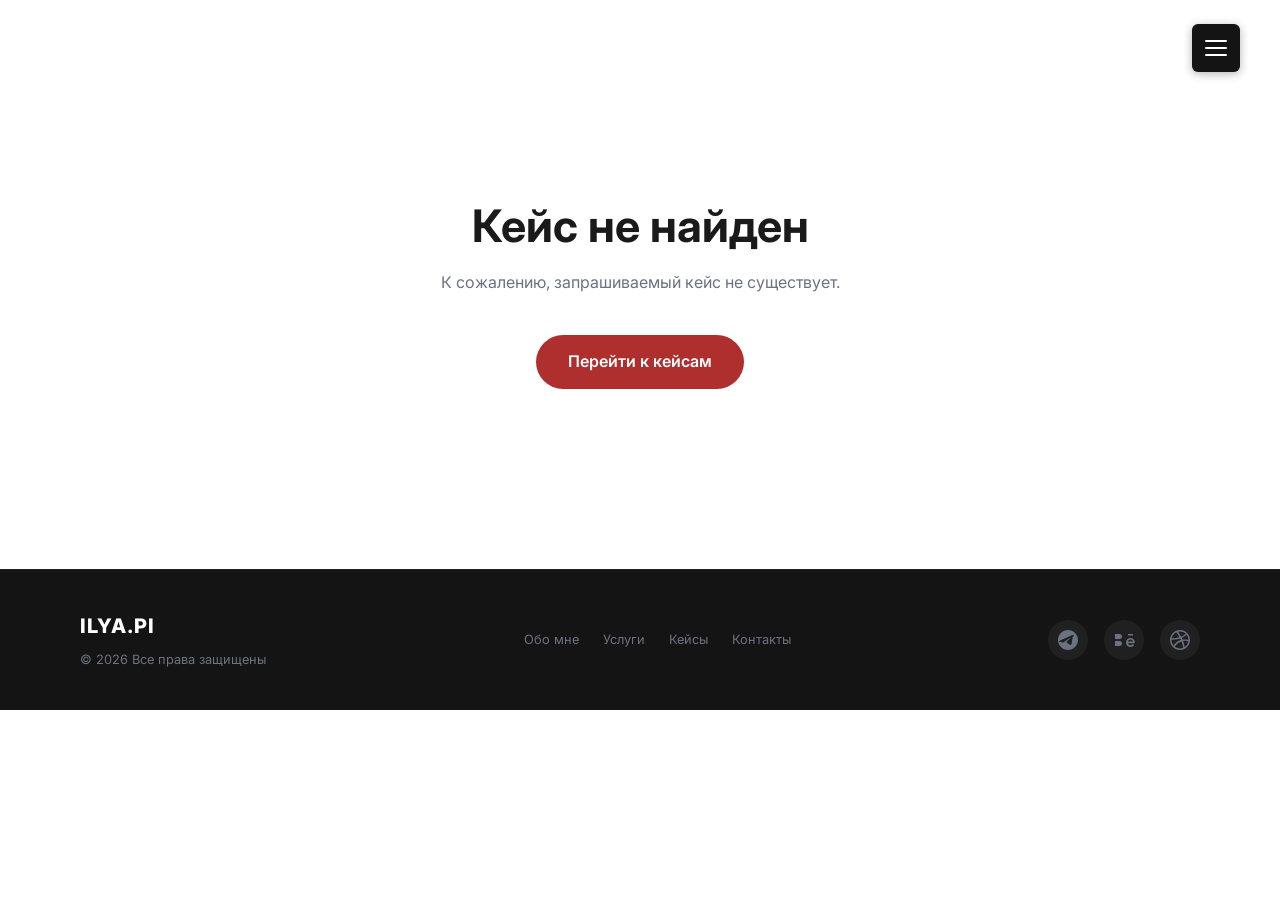
<file: case-detail.html>
<!DOCTYPE html>
<html lang="ru">
<head>
  <meta charset="UTF-8">
  <meta name="viewport" content="width=device-width, initial-scale=1.0">
  <title>Кейс — Илья Пи</title>
  <meta name="description" content="Детальное описание проекта">

  <!-- Google Fonts -->
  <link rel="preconnect" href="https://fonts.googleapis.com">
  <link rel="preconnect" href="https://fonts.gstatic.com" crossorigin>
  <link href="https://fonts.googleapis.com/css2?family=Inter:wght@400;500;600;700;800&display=swap" rel="stylesheet">

  <!-- Styles -->
  <link rel="stylesheet" href="css/variables.css">
  <link rel="stylesheet" href="css/reset.css">
  <link rel="stylesheet" href="css/base.css">
  <link rel="stylesheet" href="css/header.css">
  <link rel="stylesheet" href="css/case-detail.css">
  <link rel="stylesheet" href="css/footer.css">
  <link rel="stylesheet" href="css/media.css">
</head>
<body>

  <!-- Burger Button -->
  <button class="burger burger--visible" id="burger" aria-label="Открыть меню">
    <span class="burger__line"></span>
    <span class="burger__line"></span>
    <span class="burger__line"></span>
  </button>

  <!-- Mobile Menu Panel -->
  <div class="menu-overlay" id="menuOverlay"></div>
  <aside class="menu-panel" id="menuPanel">
    <button class="menu-panel__close" id="menuClose" aria-label="Закрыть меню">
      <span></span>
      <span></span>
    </button>
    <nav class="menu-panel__nav">
      <a href="index.html" class="menu-panel__link">Главная</a>
      <a href="index.html#about" class="menu-panel__link">Обо мне</a>
      <a href="index.html#services" class="menu-panel__link">Услуги</a>
      <a href="cases.html" class="menu-panel__link">Кейсы</a>
      <a href="index.html#contact" class="menu-panel__link">Контакты</a>
    </nav>
    <a href="index.html#contact" class="btn btn--primary menu-panel__cta">Заказать проект</a>
  </aside>

  <!-- Case Detail Content (rendered by JS) -->
  <main class="case-detail" id="caseDetail">
    <!-- Content injected by case-detail.js -->
  </main>

  <!-- Footer -->
  <footer class="footer">
    <div class="container footer__container">
      <div class="footer__left">
        <a href="index.html" class="footer__logo">ILYA.PI</a>
        <p class="footer__copy">&copy; 2026 Все права защищены</p>
      </div>
      <div class="footer__nav">
        <a href="index.html#about" class="footer__link">Обо мне</a>
        <a href="index.html#services" class="footer__link">Услуги</a>
        <a href="cases.html" class="footer__link">Кейсы</a>
        <a href="index.html#contact" class="footer__link">Контакты</a>
      </div>
      <div class="footer__social">
        <a href="#" class="footer__social-link" aria-label="Telegram">
          <svg width="24" height="24" viewBox="0 0 24 24" fill="currentColor">
            <path d="M12 2C6.48 2 2 6.48 2 12s4.48 10 10 10 10-4.48 10-10S17.52 2 12 2zm4.64 6.8c-.15 1.58-.8 5.42-1.13 7.19-.14.75-.42 1-.68 1.03-.58.05-1.02-.38-1.58-.75-.88-.58-1.38-.94-2.23-1.5-.99-.65-.35-1.01.22-1.59.15-.15 2.71-2.48 2.76-2.69.01-.03.01-.14-.07-.2-.08-.06-.19-.04-.27-.02-.12.03-1.99 1.27-5.62 3.72-.53.36-1.01.54-1.44.53-.47-.01-1.38-.27-2.06-.49-.83-.27-1.49-.42-1.43-.88.03-.24.37-.49 1.02-.75 3.98-1.73 6.64-2.88 7.97-3.44 3.8-1.58 4.59-1.86 5.1-1.87.11 0 .37.03.54.17.14.12.18.28.2.45-.01.06.01.24 0 .37z"/>
          </svg>
        </a>
        <a href="#" class="footer__social-link" aria-label="Behance">
          <svg width="24" height="24" viewBox="0 0 24 24" fill="currentColor">
            <path d="M7.5 11c1.38 0 2.5-1.12 2.5-2.5S8.88 6 7.5 6H3v5h4.5zm0 2H3v5h4.5c1.38 0 2.5-1.12 2.5-2.5S8.88 13 7.5 13zM21 6h-5v1.5h5V6zm-2.5 4c-2.49 0-4.5 2.01-4.5 4.5s2.01 4.5 4.5 4.5c1.52 0 2.87-.76 3.69-1.92l-1.53-1.03c-.49.69-1.28 1.14-2.16 1.14-1.24 0-2.28-.85-2.62-2h6.78c.06-.31.09-.63.09-.97 0-2.35-1.78-4.22-4.15-4.22zm-2.62 3.5c.34-1.15 1.38-2 2.62-2s2.28.85 2.62 2h-5.24z"/>
          </svg>
        </a>
        <a href="#" class="footer__social-link" aria-label="Dribbble">
          <svg width="24" height="24" viewBox="0 0 24 24" fill="currentColor">
            <path d="M12 2C6.48 2 2 6.48 2 12s4.48 10 10 10 10-4.48 10-10S17.52 2 12 2zm6.605 4.61a8.502 8.502 0 011.93 5.314c-.281-.054-3.101-.629-5.943-.271-.065-.141-.12-.293-.184-.445a25.424 25.424 0 00-.564-1.236c3.145-1.28 4.577-3.124 4.761-3.362zM12 3.475c2.17 0 4.154.813 5.662 2.148-.152.216-1.443 1.941-4.48 3.08-1.399-2.57-2.95-4.675-3.189-5A8.687 8.687 0 0112 3.475zm-3.633.803a53.896 53.896 0 013.167 4.935c-3.992 1.063-7.517 1.04-7.896 1.04a8.581 8.581 0 014.729-5.975zM3.453 12.01v-.26c.37.01 4.512.065 8.775-1.215.245.477.477.965.694 1.453-.109.033-.228.065-.336.098-4.404 1.42-6.747 5.303-6.942 5.629a8.522 8.522 0 01-2.19-5.705zM12 20.547a8.482 8.482 0 01-5.239-1.8c.152-.315 1.888-3.656 6.703-5.337.022-.01.033-.01.054-.022a35.318 35.318 0 011.823 6.475 8.4 8.4 0 01-3.341.684zm4.761-1.465c-.086-.52-.542-3.015-1.659-6.084 2.679-.423 5.022.271 5.314.369a8.468 8.468 0 01-3.655 5.715z"/>
          </svg>
        </a>
      </div>
    </div>
  </footer>

  <!-- Scripts -->
  <script src="https://cdnjs.cloudflare.com/ajax/libs/gsap/3.12.5/gsap.min.js"></script>
  <script src="data/cases-data.js"></script>
  <script src="js/header.js"></script>
  <script src="js/case-detail.js"></script>
  <script src="js/app.js"></script>
</body>
</html>
</file>
<file: css/variables.css>
:root {
  /* Colors — Dark */
  --color-dark: #141414;
  --color-dark-secondary: #1a1a1a;
  --color-dark-card: #1e1e1e;

  /* Colors — Light */
  --color-light: #ffffff;
  --color-light-secondary: #f5f5f7;
  --color-light-gray: #e0e0e0;

  /* Colors — Accent (Red) */
  --color-accent: #AF2F2F;
  --color-accent-hover: #c73a3a;
  --color-accent-light: rgba(175, 47, 47, 0.1);

  /* Colors — Text */
  --color-text-dark: #1a1a1a;
  --color-text-gray: #6b7280;
  --color-text-light: #f0f0f0;
  --color-text-white: #ffffff;

  /* Typography */
  --font-primary: 'Inter', -apple-system, BlinkMacSystemFont, 'Segoe UI', sans-serif;
  --font-heading: 'Inter', -apple-system, BlinkMacSystemFont, 'Segoe UI', sans-serif;
  --font-hero: 'Oswald', 'Inter', sans-serif;

  --fs-h1: clamp(2.5rem, 5vw, 4.5rem);
  --fs-h2: clamp(2rem, 3.5vw, 3rem);
  --fs-h3: clamp(1.25rem, 2vw, 1.5rem);
  --fs-body: clamp(1rem, 1.2vw, 1.125rem);
  --fs-small: clamp(0.8rem, 1vw, 0.875rem);
  --fs-tag: 0.75rem;

  /* Spacing */
  --section-padding: clamp(60px, 8vw, 120px) 0;
  --container-max: 1200px;
  --container-padding: 0 clamp(16px, 4vw, 40px);
  --gap-sm: 8px;
  --gap-md: 16px;
  --gap-lg: 24px;
  --gap-xl: 40px;
  --gap-xxl: 60px;

  /* Border Radius */
  --radius-sm: 6px;
  --radius-md: 12px;
  --radius-lg: 20px;
  --radius-full: 50px;

  /* Transitions */
  --transition-fast: 0.2s ease;
  --transition-base: 0.3s ease;
  --transition-slow: 0.5s ease;

  /* Shadows */
  --shadow-card: 0 4px 20px rgba(0, 0, 0, 0.08);
  --shadow-card-hover: 0 8px 30px rgba(0, 0, 0, 0.15);
  --shadow-dark-card: 0 4px 20px rgba(0, 0, 0, 0.3);

  /* Header */
  --header-height: 80px;

  /* Z-index */
  --z-header: 100;
  --z-burger: 150;
  --z-menu-overlay: 200;
  --z-menu-panel: 250;
}
</file>
<file: css/base.css>
body {
  font-family: var(--font-primary);
  font-size: var(--fs-body);
  color: var(--color-text-dark);
  background-color: var(--color-light);
  overflow-x: hidden;
}

.container {
  max-width: var(--container-max);
  margin: 0 auto;
  padding: var(--container-padding);
  width: 100%;
}

.section {
  padding: var(--section-padding);
}

.section--dark {
  background-color: var(--color-dark);
  color: var(--color-text-light);
}

.section--light {
  background-color: var(--color-light-secondary);
  color: var(--color-text-dark);
}

.section__title {
  font-family: var(--font-heading);
  font-size: var(--fs-h2);
  font-weight: 700;
  margin-bottom: var(--gap-lg);
}

.section__subtitle {
  font-size: var(--fs-body);
  color: var(--color-text-gray);
  margin-bottom: var(--gap-xl);
  max-width: 600px;
}

.section--dark .section__subtitle {
  color: var(--color-light-gray);
}

/* Buttons */
.btn {
  display: inline-flex;
  align-items: center;
  justify-content: center;
  gap: var(--gap-sm);
  padding: 14px 32px;
  font-size: var(--fs-body);
  font-weight: 600;
  border-radius: var(--radius-full);
  transition: all var(--transition-base);
  white-space: nowrap;
}

.btn--primary {
  background-color: var(--color-accent);
  color: var(--color-text-white);
}

.btn--primary:hover {
  background-color: var(--color-accent-hover);
  transform: translateY(-2px);
  box-shadow: 0 6px 20px rgba(175, 47, 47, 0.4);
}

.btn--outline {
  border: 2px solid var(--color-accent);
  color: var(--color-accent);
  background: transparent;
}

.btn--outline:hover {
  background-color: var(--color-accent);
  color: var(--color-text-white);
  transform: translateY(-2px);
}

.btn--white-outline {
  border: 2px solid var(--color-light);
  color: var(--color-text-white);
  background: transparent;
}

.btn--white-outline:hover {
  background-color: var(--color-light);
  color: var(--color-dark);
  transform: translateY(-2px);
}

.btn--sm {
  padding: 10px 20px;
  font-size: var(--fs-small);
}

/* Tags */
.tag {
  display: inline-block;
  padding: 4px 12px;
  font-size: var(--fs-tag);
  font-weight: 500;
  border-radius: var(--radius-full);
  background-color: var(--color-accent-light);
  color: var(--color-accent);
  text-transform: uppercase;
  letter-spacing: 0.5px;
}

.tag--dark {
  background-color: rgba(255, 255, 255, 0.1);
  color: var(--color-text-light);
}

/* Visually hidden */
.visually-hidden {
  position: absolute;
  width: 1px;
  height: 1px;
  padding: 0;
  margin: -1px;
  overflow: hidden;
  clip: rect(0, 0, 0, 0);
  white-space: nowrap;
  border: 0;
}
</file>
<file: css/header.css>
/* ==========================================
   HEADER — full navigation bar on hero
   ========================================== */
.header {
  position: fixed;
  top: 0;
  left: 0;
  width: 100%;
  height: var(--header-height);
  z-index: var(--z-header);
  transition: transform var(--transition-base), opacity var(--transition-base);
}

.header__container {
  display: flex;
  align-items: center;
  height: 100%;
  gap: var(--gap-lg);
}

.header__logo {
  flex-shrink: 0;
  display: flex;
  align-items: center;
}

.header__nav {
  display: flex;
  gap: clamp(16px, 2.5vw, 36px);
  margin-left: var(--gap-md);
}

.header__link {
  font-size: var(--fs-small);
  font-weight: 500;
  color: var(--color-text-white);
  text-transform: uppercase;
  letter-spacing: 0.5px;
  transition: color var(--transition-fast);
  white-space: nowrap;
}

.header__link:hover {
  color: var(--color-accent);
}

/* ==========================================
   CTA BUTTON — "обсудить проект"
   White-bordered with red pseudo-element
   ========================================== */
.header__cta-wrap {
  position: relative;
  display: inline-flex;
  align-items: center;
  justify-content: center;
  margin-left: auto;
  flex-shrink: 0;
}

/* Red pseudo-element behind the button */
.header__cta-bg {
  position: absolute;
  top: -10px;
  left: -18px;
  width: 70%;
  height: 100%;
  background: var(--color-accent);
  z-index: 0;
  transition: all 1s ease;
  pointer-events: none;
}

.header__cta-wrap:hover .header__cta-bg {
  top: 0;
  left: 0;
  width: 100%;
  height: 100%;
}

/* Visible button label */
.header__cta-text {
  position: relative;
  z-index: 1;
  display: inline-flex;
  align-items: center;
  justify-content: center;
  padding: 10px 24px;
  border: 1px solid var(--color-text-white);
  color: var(--color-text-white);
  font-size: var(--fs-small);
  font-weight: 500;
  text-transform: uppercase;
  letter-spacing: 0.5px;
  white-space: nowrap;
  transition: border-color 1s ease;
}

.header__cta-wrap:hover .header__cta-text {
  border-color: var(--color-accent);
}

/* Header hidden state (after scrolling past hero) */
.header--hidden {
  transform: translateY(-100%);
  opacity: 0;
  pointer-events: none;
}

/* ==========================================
   BURGER BUTTON — fixed, appears after hero
   ========================================== */
.burger {
  position: fixed;
  top: 24px;
  right: clamp(16px, 4vw, 40px);
  z-index: var(--z-burger);
  width: 48px;
  height: 48px;
  display: flex;
  flex-direction: column;
  align-items: center;
  justify-content: center;
  gap: 5px;
  background: var(--color-dark);
  border-radius: var(--radius-sm);
  cursor: pointer;
  opacity: 0;
  visibility: hidden;
  transition: opacity var(--transition-base), visibility var(--transition-base);
  box-shadow: 0 2px 10px rgba(0, 0, 0, 0.3);
}

.burger--visible {
  opacity: 1;
  visibility: visible;
}

.burger__line {
  display: block;
  width: 22px;
  height: 2px;
  background: var(--color-text-white);
  border-radius: 2px;
  transition: all var(--transition-base);
}

.burger:hover .burger__line {
  background: var(--color-accent);
}

/* ==========================================
   MENU OVERLAY — darkened background
   ========================================== */
.menu-overlay {
  position: fixed;
  top: 0;
  left: 0;
  width: 100%;
  height: 100%;
  background: rgba(0, 0, 0, 0.6);
  z-index: var(--z-menu-overlay);
  opacity: 0;
  visibility: hidden;
  transition: opacity var(--transition-base), visibility var(--transition-base);
  backdrop-filter: blur(4px);
}

.menu-overlay--active {
  opacity: 1;
  visibility: visible;
}

/* ==========================================
   MENU PANEL — slides from right
   ========================================== */
.menu-panel {
  position: fixed;
  top: 0;
  right: 0;
  width: 380px;
  max-width: 85vw;
  height: 100%;
  background: var(--color-dark);
  z-index: var(--z-menu-panel);
  display: flex;
  flex-direction: column;
  padding: var(--gap-xl);
  transform: translateX(100%);
  transition: transform var(--transition-base);
}

.menu-panel--active {
  transform: translateX(0);
}

/* Close button */
.menu-panel__close {
  align-self: flex-end;
  width: 40px;
  height: 40px;
  position: relative;
  cursor: pointer;
  margin-bottom: var(--gap-xxl);
}

.menu-panel__close span {
  position: absolute;
  top: 50%;
  left: 50%;
  width: 24px;
  height: 2px;
  background: var(--color-text-white);
  border-radius: 2px;
  transition: background var(--transition-fast);
}

.menu-panel__close span:first-child {
  transform: translate(-50%, -50%) rotate(45deg);
}

.menu-panel__close span:last-child {
  transform: translate(-50%, -50%) rotate(-45deg);
}

.menu-panel__close:hover span {
  background: var(--color-accent);
}

/* Navigation links */
.menu-panel__nav {
  display: flex;
  flex-direction: column;
  gap: var(--gap-lg);
  flex: 1;
}

.menu-panel__link {
  font-size: clamp(1.25rem, 2.5vw, 1.5rem);
  font-weight: 600;
  color: var(--color-text-light);
  transition: color var(--transition-fast), transform var(--transition-fast);
  display: inline-block;
}

.menu-panel__link:hover {
  color: var(--color-accent);
  transform: translateX(8px);
}

/* CTA at the bottom */
.menu-panel__cta {
  margin-top: auto;
  text-align: center;
  width: 100%;
}
</file>
<file: css/case-detail.css>
/* Case Detail Page */
.case-detail {
  padding-top: 100px;
  padding-bottom: 80px;
  min-height: 60vh;
}

/* Back link */
.case-detail__back {
  display: inline-flex;
  align-items: center;
  gap: var(--gap-sm);
  font-size: var(--fs-small);
  font-weight: 500;
  color: var(--color-text-gray);
  margin-bottom: var(--gap-xl);
  transition: color var(--transition-fast);
}

.case-detail__back:hover {
  color: var(--color-accent);
}

.case-detail__back svg {
  transition: transform var(--transition-fast);
}

.case-detail__back:hover svg {
  transform: translateX(-4px);
}

/* Header area */
.case-detail__header {
  margin-bottom: var(--gap-xl);
}

.case-detail__category {
  font-size: var(--fs-small);
  font-weight: 600;
  text-transform: uppercase;
  letter-spacing: 2px;
  color: var(--color-accent);
  margin-bottom: var(--gap-md);
}

.case-detail__title {
  font-family: var(--font-heading);
  font-size: var(--fs-h2);
  font-weight: 800;
  margin-bottom: var(--gap-lg);
  line-height: 1.2;
}

.case-detail__tags {
  display: flex;
  flex-wrap: wrap;
  gap: var(--gap-sm);
}

/* Hero Image / Slider */
.case-detail__hero-image {
  width: 100%;
  aspect-ratio: 16 / 8;
  border-radius: var(--radius-lg);
  overflow: hidden;
  background: linear-gradient(135deg, var(--color-dark-secondary) 0%, var(--color-dark-card) 100%);
  margin-bottom: var(--gap-xxl);
  position: relative;
}

.case-detail__hero-image img {
  width: 100%;
  height: 100%;
  object-fit: cover;
}

.case-detail__hero-placeholder {
  font-size: clamp(2rem, 4vw, 4rem);
  font-weight: 800;
  color: rgba(255, 255, 255, 0.1);
  text-transform: uppercase;
  letter-spacing: 4px;
}

/* Slider */
.case-detail__slider {
  position: relative;
  width: 100%;
  height: 100%;
}

.case-detail__slider-track {
  display: flex;
  height: 100%;
}

.case-detail__slider-slide {
  min-width: 100%;
  height: 100%;
}

.case-detail__slider-slide img {
  width: 100%;
  height: 100%;
  object-fit: cover;
}

.case-detail__slider-btn {
  position: absolute;
  top: 50%;
  transform: translateY(-50%);
  width: 48px;
  height: 48px;
  border-radius: 50%;
  background: rgba(20, 20, 20, 0.6);
  border: 2px solid rgba(255, 255, 255, 0.3);
  color: #fff;
  cursor: pointer;
  display: flex;
  align-items: center;
  justify-content: center;
  transition: all 0.3s ease;
  z-index: 10;
}

.case-detail__slider-btn:hover {
  background: var(--color-accent);
  border-color: var(--color-accent);
}

.case-detail__slider-btn--prev {
  left: 20px;
}

.case-detail__slider-btn--next {
  right: 20px;
}

.case-detail__slider-btn svg {
  width: 24px;
  height: 24px;
}

.case-detail__slider-dots {
  position: absolute;
  bottom: 20px;
  left: 50%;
  transform: translateX(-50%);
  display: flex;
  gap: 10px;
  z-index: 10;
}

.case-detail__slider-dot {
  width: 10px;
  height: 10px;
  border-radius: 50%;
  background: rgba(255, 255, 255, 0.4);
  cursor: pointer;
  transition: all 0.3s ease;
}

.case-detail__slider-dot--active {
  background: var(--color-accent);
  width: 28px;
  border-radius: 5px;
}

/* Description blocks */
.case-detail__content {
  display: grid;
  grid-template-columns: 1fr;
  gap: var(--gap-xl);
  max-width: 800px;
  margin-bottom: var(--gap-xxl);
}

.case-detail__block {
  padding: var(--gap-lg);
  background: var(--color-light-secondary);
  border-radius: var(--radius-md);
  border-left: 4px solid var(--color-accent);
}

.case-detail__block-title {
  font-size: var(--fs-h3);
  font-weight: 700;
  margin-bottom: var(--gap-md);
  color: var(--color-text-dark);
}

.case-detail__block-text {
  font-size: var(--fs-body);
  line-height: 1.8;
  color: var(--color-text-gray);
}

/* Gallery */
.case-detail__gallery {
  margin-bottom: var(--gap-xxl);
}

.case-detail__gallery-title {
  font-size: var(--fs-h3);
  font-weight: 700;
  margin-bottom: var(--gap-lg);
}

.case-detail__gallery-grid {
  display: grid;
  grid-template-columns: repeat(2, 1fr);
  gap: var(--gap-md);
}

.case-detail__gallery-item {
  border-radius: var(--radius-md);
  overflow: hidden;
  aspect-ratio: 16 / 10;
  background: var(--color-light-secondary);
}

.case-detail__gallery-item img {
  width: 100%;
  height: 100%;
  object-fit: cover;
  transition: transform var(--transition-slow);
}

.case-detail__gallery-item:hover img {
  transform: scale(1.05);
}

/* Bottom navigation */
.case-detail__nav {
  display: flex;
  justify-content: center;
  padding-top: var(--gap-xl);
  border-top: 1px solid var(--color-light-gray);
}

/* Not found state */
.case-detail__not-found {
  text-align: center;
  padding: 100px 0;
}

.case-detail__not-found h2 {
  font-size: var(--fs-h2);
  margin-bottom: var(--gap-md);
}

.case-detail__not-found p {
  color: var(--color-text-gray);
  margin-bottom: var(--gap-xl);
}
</file>
<file: css/footer.css>
.footer {
  padding: var(--gap-xl) 0;
  background: var(--color-dark);
  color: var(--color-text-light);
  border-top: 1px solid rgba(255, 255, 255, 0.05);
}

.footer__container {
  display: flex;
  align-items: center;
  justify-content: space-between;
  flex-wrap: wrap;
  gap: var(--gap-lg);
}

.footer__logo {
  font-size: 1.25rem;
  font-weight: 800;
  color: var(--color-text-white);
  letter-spacing: 1px;
}

.footer__copy {
  font-size: var(--fs-small);
  color: var(--color-text-gray);
  margin-top: var(--gap-sm);
}

.footer__nav {
  display: flex;
  gap: var(--gap-lg);
}

.footer__link {
  font-size: var(--fs-small);
  color: var(--color-text-gray);
  transition: color var(--transition-fast);
}

.footer__link:hover {
  color: var(--color-accent);
}

.footer__social {
  display: flex;
  gap: var(--gap-md);
}

.footer__social-link {
  display: flex;
  align-items: center;
  justify-content: center;
  width: 40px;
  height: 40px;
  border-radius: 50%;
  background: rgba(255, 255, 255, 0.05);
  color: var(--color-text-gray);
  transition: all var(--transition-fast);
}

.footer__social-link:hover {
  background: var(--color-accent);
  color: var(--color-text-white);
  transform: translateY(-2px);
}
</file>
<file: css/media.css>
/* ==========================================
   RESPONSIVE BREAKPOINTS
   1200px — Large tablets / small desktops
    992px — Tablets landscape
    768px — Tablets portrait
    576px — Mobile
   ========================================== */

/* ---- 1200px ---- */
@media (max-width: 1200px) {
  .services__grid {
    grid-template-columns: repeat(2, 1fr);
  }
}

/* ---- 992px ---- */
@media (max-width: 992px) {
  .header__nav {
    display: none;
  }

  .header__cta-wrap {
    display: none;
  }

  /* Show burger on all resolutions when nav is hidden */
  .burger {
    opacity: 1;
    visibility: visible;
  }

  .about__grid {
    grid-template-columns: 1fr;
    gap: var(--gap-xl);
  }

  .about__stats {
    grid-template-columns: repeat(3, 1fr);
  }

  .cases__grid {
    grid-template-columns: repeat(2, 1fr);
  }

  .case-detail__gallery-grid {
    grid-template-columns: repeat(2, 1fr);
  }

  .footer__container {
    flex-direction: column;
    text-align: center;
    gap: var(--gap-lg);
  }

  .footer__nav {
    justify-content: center;
  }

  .footer__social {
    justify-content: center;
  }
}

/* ---- 768px ---- */
@media (max-width: 768px) {
  .hero__title {
    font-size: clamp(4rem, 16vw, 8rem);
    transform: scaleY(1.2);
  }

  .hero__bottom {
    flex-direction: column;
    align-items: flex-start;
    gap: var(--gap-lg);
  }

  .hero__bottom-right {
    align-self: flex-start;
  }

  .hero__cta {
    padding: 14px 36px;
  }

  .services__grid {
    grid-template-columns: 1fr;
    gap: var(--gap-md);
  }

  .services__card {
    padding: var(--gap-lg);
  }

  .about__stats {
    grid-template-columns: 1fr;
  }

  .cases__grid {
    grid-template-columns: repeat(2, 1fr);
    gap: var(--gap-md);
  }

  .cases-filter {
    gap: 6px;
  }

  .cases-filter__btn {
    padding: 8px 16px;
    font-size: var(--fs-tag);
  }

  .case-detail__hero-image {
    aspect-ratio: 16 / 10;
    border-radius: var(--radius-md);
  }

  .case-detail__gallery-grid {
    grid-template-columns: 1fr;
  }

  .footer__nav {
    flex-wrap: wrap;
    gap: var(--gap-md);
  }
}

/* ---- 576px ---- */
@media (max-width: 576px) {
  .hero {
    min-height: 100vh;
    min-height: 100svh;
  }

  .hero__title {
    font-size: clamp(3rem, 18vw, 5rem);
    transform: scaleY(1.15);
  }

  .hero__tag {
    padding: 6px 14px;
    font-size: var(--fs-tag);
  }

  .cases__grid {
    grid-template-columns: 1fr;
  }

  .contact__actions {
    flex-direction: column;
    align-items: center;
  }

  .contact__actions .btn {
    width: 100%;
  }

  .btn {
    padding: 12px 24px;
  }

  .case-detail {
    padding-top: 80px;
  }

  .case-detail__block {
    padding: var(--gap-md);
  }

  .menu-panel {
    width: 100%;
    max-width: 100%;
  }
}
</file>
